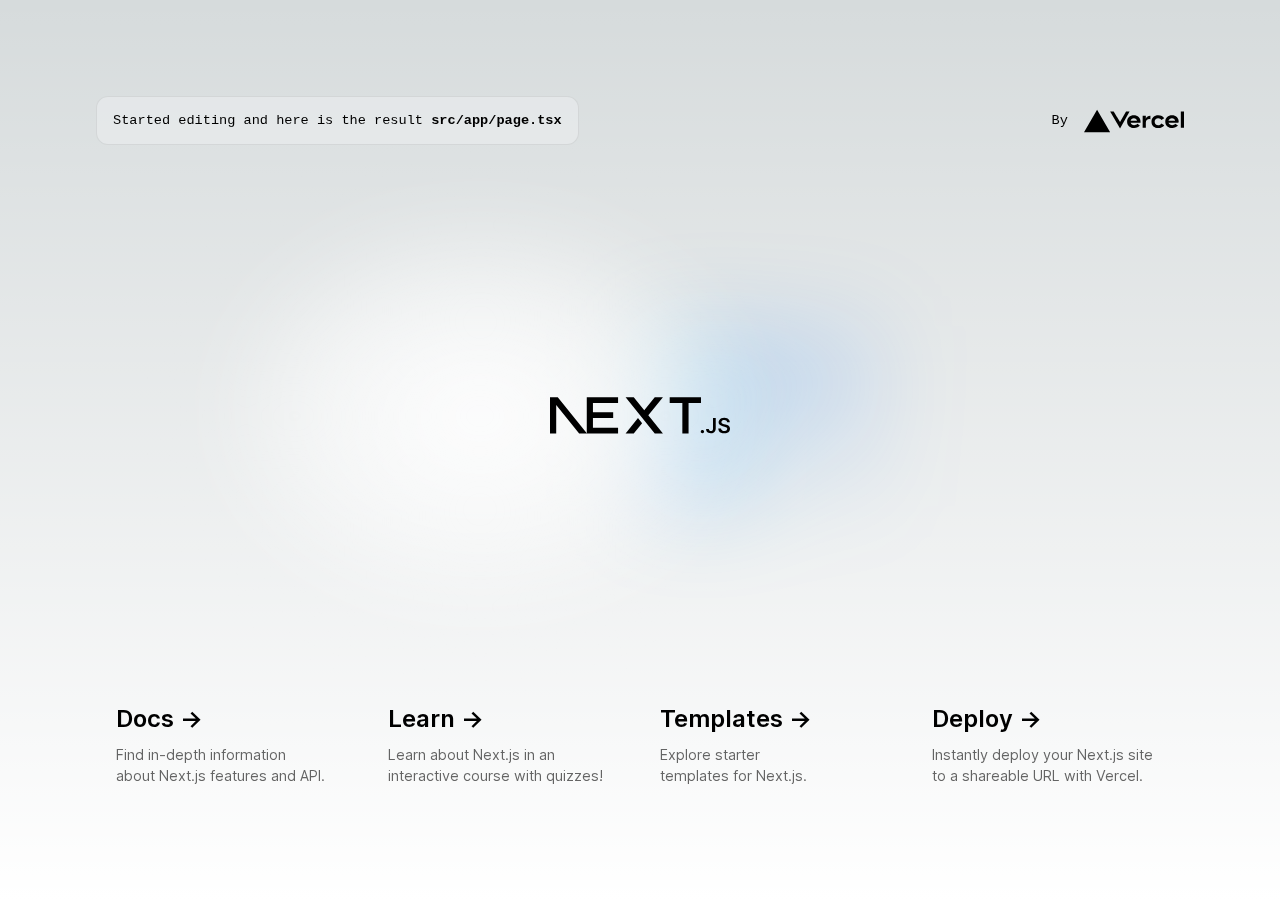
<file: index.html>
<!DOCTYPE html><html lang="en"><head><meta charSet="utf-8"/><meta name="viewport" content="width=device-width, initial-scale=1"/><link rel="preload" href="/_next/static/media/c9a5bc6a7c948fb0-s.p.woff2" as="font" crossorigin="" type="font/woff2"/><link rel="preload" as="image" href="/vercel.svg" fetchPriority="high"/><link rel="preload" as="image" href="/next.svg" fetchPriority="high"/><link rel="stylesheet" href="/_next/static/css/0086c3e3cfcac747.css" crossorigin="" data-precedence="next"/><link rel="stylesheet" href="/_next/static/css/8c04984e96826ffb.css" crossorigin="" data-precedence="next"/><link rel="preload" as="script" fetchPriority="low" href="/_next/static/chunks/webpack-3a5e3e214c6f146a.js" crossorigin=""/><script src="/_next/static/chunks/fd9d1056-c7082c319cc53ced.js" async="" crossorigin=""></script><script src="/_next/static/chunks/69-d05e895b1e27a732.js" async="" crossorigin=""></script><script src="/_next/static/chunks/main-app-461b113b1828791e.js" async="" crossorigin=""></script><script src="/_next/static/chunks/749-ee24ea6cd9dfd86e.js" async=""></script><script src="/_next/static/chunks/app/page-c8c1fd78d67968c1.js" async=""></script><title>Create Next App</title><meta name="description" content="Generated by create next app"/><link rel="icon" href="/favicon.ico" type="image/x-icon" sizes="16x16"/><meta name="next-size-adjust"/><script src="/_next/static/chunks/polyfills-c67a75d1b6f99dc8.js" crossorigin="" noModule=""></script></head><body class="__className_aaf875"><main class="page_main__GlU4n"><div class="page_description__86bsR"><p>Started editing and here is the result <code class="page_code__9lUUd">src/app/page.tsx</code></p><div><a href="https://vercel.com?utm_source=create-next-app&amp;utm_medium=appdir-template&amp;utm_campaign=create-next-app" target="_blank" rel="noopener noreferrer">By <img alt="Vercel Logo" fetchPriority="high" width="100" height="24" decoding="async" data-nimg="1" class="page_vercelLogo__rOY_u" style="color:transparent" src="/vercel.svg"/></a></div></div><div class="page_center__5oHG7"><img alt="Next.js Logo" fetchPriority="high" width="180" height="37" decoding="async" data-nimg="1" class="page_logo__7fc9l" style="color:transparent" src="/next.svg"/></div><div class="page_grid__f5Kdy"><a href="https://nextjs.org/docs?utm_source=create-next-app&amp;utm_medium=appdir-template&amp;utm_campaign=create-next-app" class="page_card__QV0Om" target="_blank" rel="noopener noreferrer"><h2>Docs <span>-&gt;</span></h2><p>Find in-depth information about Next.js features and API.</p></a><a href="https://nextjs.org/learn?utm_source=create-next-app&amp;utm_medium=appdir-template&amp;utm_campaign=create-next-app" class="page_card__QV0Om" target="_blank" rel="noopener noreferrer"><h2>Learn <span>-&gt;</span></h2><p>Learn about Next.js in an interactive course with quizzes!</p></a><a href="https://vercel.com/templates?framework=next.js&amp;utm_source=create-next-app&amp;utm_medium=appdir-template&amp;utm_campaign=create-next-app" class="page_card__QV0Om" target="_blank" rel="noopener noreferrer"><h2>Templates <span>-&gt;</span></h2><p>Explore starter templates for Next.js.</p></a><a href="https://vercel.com/new?utm_source=create-next-app&amp;utm_medium=appdir-template&amp;utm_campaign=create-next-app" class="page_card__QV0Om" target="_blank" rel="noopener noreferrer"><h2>Deploy <span>-&gt;</span></h2><p>Instantly deploy your Next.js site to a shareable URL with Vercel.</p></a></div></main><script src="/_next/static/chunks/webpack-3a5e3e214c6f146a.js" crossorigin="" async=""></script><script>(self.__next_f=self.__next_f||[]).push([0]);self.__next_f.push([2,null])</script><script>self.__next_f.push([1,"1:HL[\"/_next/static/media/c9a5bc6a7c948fb0-s.p.woff2\",\"font\",{\"crossOrigin\":\"\",\"type\":\"font/woff2\"}]\n2:HL[\"/_next/static/css/0086c3e3cfcac747.css\",\"style\",{\"crossOrigin\":\"\"}]\n0:\"$L3\"\n"])</script><script>self.__next_f.push([1,"4:HL[\"/_next/static/css/8c04984e96826ffb.css\",\"style\",{\"crossOrigin\":\"\"}]\n"])</script><script>self.__next_f.push([1,"5:I[7690,[],\"\"]\n7:I[1749,[\"749\",\"static/chunks/749-ee24ea6cd9dfd86e.js\",\"931\",\"static/chunks/app/page-c8c1fd78d67968c1.js\"],\"Image\"]\n8:I[5613,[],\"\"]\n9:I[1778,[],\"\"]\nb:I[8955,[],\"\"]\nc:[]\n"])</script><script>self.__next_f.push([1,"3:[[[\"$\",\"link\",\"0\",{\"rel\":\"stylesheet\",\"href\":\"/_next/static/css/0086c3e3cfcac747.css\",\"precedence\":\"next\",\"crossOrigin\":\"\"}]],[\"$\",\"$L5\",null,{\"buildId\":\"xCzCwdR0aZv6kmRzcHWZw\",\"assetPrefix\":\"\",\"initialCanonicalUrl\":\"/\",\"initialTree\":[\"\",{\"children\":[\"__PAGE__\",{}]},\"$undefined\",\"$undefined\",true],\"initialSeedData\":[\"\",{\"children\":[\"__PAGE__\",{},[\"$L6\",[\"$\",\"main\",null,{\"className\":\"page_main__GlU4n\",\"children\":[[\"$\",\"div\",null,{\"className\":\"page_description__86bsR\",\"children\":[[\"$\",\"p\",null,{\"children\":[\"Started editing and here is the result \",[\"$\",\"code\",null,{\"className\":\"page_code__9lUUd\",\"children\":\"src/app/page.tsx\"}]]}],[\"$\",\"div\",null,{\"children\":[\"$\",\"a\",null,{\"href\":\"https://vercel.com?utm_source=create-next-app\u0026utm_medium=appdir-template\u0026utm_campaign=create-next-app\",\"target\":\"_blank\",\"rel\":\"noopener noreferrer\",\"children\":[\"By \",[\"$\",\"$L7\",null,{\"src\":\"/vercel.svg\",\"alt\":\"Vercel Logo\",\"className\":\"page_vercelLogo__rOY_u\",\"width\":100,\"height\":24,\"priority\":true}]]}]}]]}],[\"$\",\"div\",null,{\"className\":\"page_center__5oHG7\",\"children\":[\"$\",\"$L7\",null,{\"className\":\"page_logo__7fc9l\",\"src\":\"/next.svg\",\"alt\":\"Next.js Logo\",\"width\":180,\"height\":37,\"priority\":true}]}],[\"$\",\"div\",null,{\"className\":\"page_grid__f5Kdy\",\"children\":[[\"$\",\"a\",null,{\"href\":\"https://nextjs.org/docs?utm_source=create-next-app\u0026utm_medium=appdir-template\u0026utm_campaign=create-next-app\",\"className\":\"page_card__QV0Om\",\"target\":\"_blank\",\"rel\":\"noopener noreferrer\",\"children\":[[\"$\",\"h2\",null,{\"children\":[\"Docs \",[\"$\",\"span\",null,{\"children\":\"-\u003e\"}]]}],[\"$\",\"p\",null,{\"children\":\"Find in-depth information about Next.js features and API.\"}]]}],[\"$\",\"a\",null,{\"href\":\"https://nextjs.org/learn?utm_source=create-next-app\u0026utm_medium=appdir-template\u0026utm_campaign=create-next-app\",\"className\":\"page_card__QV0Om\",\"target\":\"_blank\",\"rel\":\"noopener noreferrer\",\"children\":[[\"$\",\"h2\",null,{\"children\":[\"Learn \",[\"$\",\"span\",null,{\"children\":\"-\u003e\"}]]}],[\"$\",\"p\",null,{\"children\":\"Learn about Next.js in an interactive course with quizzes!\"}]]}],[\"$\",\"a\",null,{\"href\":\"https://vercel.com/templates?framework=next.js\u0026utm_source=create-next-app\u0026utm_medium=appdir-template\u0026utm_campaign=create-next-app\",\"className\":\"page_card__QV0Om\",\"target\":\"_blank\",\"rel\":\"noopener noreferrer\",\"children\":[[\"$\",\"h2\",null,{\"children\":[\"Templates \",[\"$\",\"span\",null,{\"children\":\"-\u003e\"}]]}],[\"$\",\"p\",null,{\"children\":\"Explore starter templates for Next.js.\"}]]}],[\"$\",\"a\",null,{\"href\":\"https://vercel.com/new?utm_source=create-next-app\u0026utm_medium=appdir-template\u0026utm_campaign=create-next-app\",\"className\":\"page_card__QV0Om\",\"target\":\"_blank\",\"rel\":\"noopener noreferrer\",\"children\":[[\"$\",\"h2\",null,{\"children\":[\"Deploy \",[\"$\",\"span\",null,{\"children\":\"-\u003e\"}]]}],[\"$\",\"p\",null,{\"children\":\"Instantly deploy your Next.js site to a shareable URL with Vercel.\"}]]}]]}]]}],null]]},[null,[\"$\",\"html\",null,{\"lang\":\"en\",\"children\":[\"$\",\"body\",null,{\"className\":\"__className_aaf875\",\"children\":[\"$\",\"$L8\",null,{\"parallelRouterKey\":\"children\",\"segmentPath\":[\"children\"],\"loading\":\"$undefined\",\"loadingStyles\":\"$undefined\",\"loadingScripts\":\"$undefined\",\"hasLoading\":false,\"error\":\"$undefined\",\"errorStyles\":\"$undefined\",\"errorScripts\":\"$undefined\",\"template\":[\"$\",\"$L9\",null,{}],\"templateStyles\":\"$undefined\",\"templateScripts\":\"$undefined\",\"notFound\":[[\"$\",\"title\",null,{\"children\":\"404: This page could not be found.\"}],[\"$\",\"div\",null,{\"style\":{\"fontFamily\":\"system-ui,\\\"Segoe UI\\\",Roboto,Helvetica,Arial,sans-serif,\\\"Apple Color Emoji\\\",\\\"Segoe UI Emoji\\\"\",\"height\":\"100vh\",\"textAlign\":\"center\",\"display\":\"flex\",\"flexDirection\":\"column\",\"alignItems\":\"center\",\"justifyContent\":\"center\"},\"children\":[\"$\",\"div\",null,{\"children\":[[\"$\",\"style\",null,{\"dangerouslySetInnerHTML\":{\"__html\":\"body{color:#000;background:#fff;margin:0}.next-error-h1{border-right:1px solid rgba(0,0,0,.3)}@media (prefers-color-scheme:dark){body{color:#fff;background:#000}.next-error-h1{border-right:1px solid rgba(255,255,255,.3)}}\"}}],[\"$\",\"h1\",null,{\"className\":\"next-error-h1\",\"style\":{\"display\":\"inline-block\",\"margin\":\"0 20px 0 0\",\"padding\":\"0 23px 0 0\",\"fontSize\":24,\"fontWeight\":500,\"verticalAlign\":\"top\",\"lineHeight\":\"49px\"},\"children\":\"404\"}],[\"$\",\"div\",null,{\"style\":{\"display\":\"inline-block\"},\"children\":[\"$\",\"h2\",null,{\"style\":{\"fontSize\":14,\"fontWeight\":400,\"lineHeight\":\"49px\",\"margin\":0},\"children\":\"This page could not be found.\"}]}]]}]}]],\"notFoundStyles\":[],\"styles\":[[\"$\",\"link\",\"0\",{\"rel\":\"stylesheet\",\"href\":\"/_next/static/css/8c04984e96826ffb.css\",\"precedence\":\"next\",\"crossOrigin\":\"\"}]]}]}]}],null]],\"initialHead\":[false,\"$La\"],\"globalErrorComponent\":\"$b\",\"missingSlots\":\"$Wc\"}]]\n"])</script><script>self.__next_f.push([1,"a:[[\"$\",\"meta\",\"0\",{\"name\":\"viewport\",\"content\":\"width=device-width, initial-scale=1\"}],[\"$\",\"meta\",\"1\",{\"charSet\":\"utf-8\"}],[\"$\",\"title\",\"2\",{\"children\":\"Create Next App\"}],[\"$\",\"meta\",\"3\",{\"name\":\"description\",\"content\":\"Generated by create next app\"}],[\"$\",\"link\",\"4\",{\"rel\":\"icon\",\"href\":\"/favicon.ico\",\"type\":\"image/x-icon\",\"sizes\":\"16x16\"}],[\"$\",\"meta\",\"5\",{\"name\":\"next-size-adjust\"}]]\n6:null\n"])</script><script>self.__next_f.push([1,""])</script></body></html>
</file>
<file: _next/static/css/0086c3e3cfcac747.css>
@font-face{font-family:__Inter_aaf875;font-style:normal;font-weight:100 900;font-display:swap;src:url(/_next/static/media/ec159349637c90ad-s.woff2) format("woff2");unicode-range:u+0460-052f,u+1c80-1c88,u+20b4,u+2de0-2dff,u+a640-a69f,u+fe2e-fe2f}@font-face{font-family:__Inter_aaf875;font-style:normal;font-weight:100 900;font-display:swap;src:url(/_next/static/media/513657b02c5c193f-s.woff2) format("woff2");unicode-range:u+0301,u+0400-045f,u+0490-0491,u+04b0-04b1,u+2116}@font-face{font-family:__Inter_aaf875;font-style:normal;font-weight:100 900;font-display:swap;src:url(/_next/static/media/fd4db3eb5472fc27-s.woff2) format("woff2");unicode-range:u+1f??}@font-face{font-family:__Inter_aaf875;font-style:normal;font-weight:100 900;font-display:swap;src:url(/_next/static/media/51ed15f9841b9f9d-s.woff2) format("woff2");unicode-range:u+0370-0377,u+037a-037f,u+0384-038a,u+038c,u+038e-03a1,u+03a3-03ff}@font-face{font-family:__Inter_aaf875;font-style:normal;font-weight:100 900;font-display:swap;src:url(/_next/static/media/05a31a2ca4975f99-s.woff2) format("woff2");unicode-range:u+0102-0103,u+0110-0111,u+0128-0129,u+0168-0169,u+01a0-01a1,u+01af-01b0,u+0300-0301,u+0303-0304,u+0308-0309,u+0323,u+0329,u+1ea0-1ef9,u+20ab}@font-face{font-family:__Inter_aaf875;font-style:normal;font-weight:100 900;font-display:swap;src:url(/_next/static/media/d6b16ce4a6175f26-s.woff2) format("woff2");unicode-range:u+0100-02af,u+0304,u+0308,u+0329,u+1e00-1e9f,u+1ef2-1eff,u+2020,u+20a0-20ab,u+20ad-20c0,u+2113,u+2c60-2c7f,u+a720-a7ff}@font-face{font-family:__Inter_aaf875;font-style:normal;font-weight:100 900;font-display:swap;src:url(/_next/static/media/c9a5bc6a7c948fb0-s.p.woff2) format("woff2");unicode-range:u+00??,u+0131,u+0152-0153,u+02bb-02bc,u+02c6,u+02da,u+02dc,u+0304,u+0308,u+0329,u+2000-206f,u+2074,u+20ac,u+2122,u+2191,u+2193,u+2212,u+2215,u+feff,u+fffd}@font-face{font-family:__Inter_Fallback_aaf875;src:local("Arial");ascent-override:90.20%;descent-override:22.48%;line-gap-override:0.00%;size-adjust:107.40%}.__className_aaf875{font-family:__Inter_aaf875,__Inter_Fallback_aaf875;font-style:normal}:root{--max-width:1100px;--border-radius:12px;--font-mono:ui-monospace,Menlo,Monaco,"Cascadia Mono","Segoe UI Mono","Roboto Mono","Oxygen Mono","Ubuntu Monospace","Source Code Pro","Fira Mono","Droid Sans Mono","Courier New",monospace;--foreground-rgb:0,0,0;--background-start-rgb:214,219,220;--background-end-rgb:255,255,255;--primary-glow:conic-gradient(from 180deg at 50% 50%,#16abff33 0deg,#0885ff33 55deg,#54d6ff33 120deg,#0071ff33 160deg,transparent 360deg);--secondary-glow:radial-gradient(#fff,hsla(0,0%,100%,0));--tile-start-rgb:239,245,249;--tile-end-rgb:228,232,233;--tile-border:conic-gradient(#00000080,#00000040,#00000030,#00000020,#00000010,#00000010,#00000080);--callout-rgb:238,240,241;--callout-border-rgb:172,175,176;--card-rgb:180,185,188;--card-border-rgb:131,134,135}@media (prefers-color-scheme:dark){:root{--foreground-rgb:255,255,255;--background-start-rgb:0,0,0;--background-end-rgb:0,0,0;--primary-glow:radial-gradient(rgba(1,65,255,.4),rgba(1,65,255,0));--secondary-glow:linear-gradient(to bottom right,rgba(1,65,255,0),rgba(1,65,255,0),rgba(1,65,255,.3));--tile-start-rgb:2,13,46;--tile-end-rgb:2,5,19;--tile-border:conic-gradient(#ffffff80,#ffffff40,#ffffff30,#ffffff20,#ffffff10,#ffffff10,#ffffff80);--callout-rgb:20,20,20;--callout-border-rgb:108,108,108;--card-rgb:100,100,100;--card-border-rgb:200,200,200}}*{box-sizing:border-box;padding:0;margin:0}body,html{max-width:100vw;overflow-x:hidden}body{color:rgb(var(--foreground-rgb));background:linear-gradient(to bottom,transparent,rgb(var(--background-end-rgb))) rgb(var(--background-start-rgb))}a{color:inherit;text-decoration:none}@media (prefers-color-scheme:dark){html{color-scheme:dark}}
</file>
<file: _next/static/css/8c04984e96826ffb.css>
.page_main__GlU4n{display:flex;flex-direction:column;justify-content:space-between;align-items:center;padding:6rem;min-height:100vh}.page_description__86bsR{display:inherit;justify-content:inherit;align-items:inherit;font-size:.85rem;max-width:var(--max-width);width:100%;z-index:2;font-family:var(--font-mono)}.page_description__86bsR a{display:flex;justify-content:center;align-items:center;gap:.5rem}.page_description__86bsR p{position:relative;margin:0;padding:1rem;background-color:rgba(var(--callout-rgb),.5);border:1px solid rgba(var(--callout-border-rgb),.3);border-radius:var(--border-radius)}.page_code__9lUUd{font-weight:700;font-family:var(--font-mono)}.page_grid__f5Kdy{display:grid;grid-template-columns:repeat(4,minmax(25%,auto));max-width:100%;width:var(--max-width)}.page_card__QV0Om{padding:1rem 1.2rem;border-radius:var(--border-radius);background:rgba(var(--card-rgb),0);border:1px solid rgba(var(--card-border-rgb),0);transition:background .2s,border .2s}.page_card__QV0Om span{display:inline-block;transition:transform .2s}.page_card__QV0Om h2{font-weight:600;margin-bottom:.7rem}.page_card__QV0Om p{margin:0;opacity:.6;font-size:.9rem;line-height:1.5;max-width:30ch;text-wrap:balance}.page_center__5oHG7{display:flex;justify-content:center;align-items:center;position:relative;padding:4rem 0}.page_center__5oHG7:before{background:var(--secondary-glow);border-radius:50%;width:480px;height:360px;margin-left:-400px}.page_center__5oHG7:after{background:var(--primary-glow);width:240px;height:180px;z-index:-1}.page_center__5oHG7:after,.page_center__5oHG7:before{content:"";left:50%;position:absolute;filter:blur(45px);transform:translateZ(0)}.page_logo__7fc9l{position:relative}@media (hover:hover) and (pointer:fine){.page_card__QV0Om:hover{background:rgba(var(--card-rgb),.1);border:1px solid rgba(var(--card-border-rgb),.15)}.page_card__QV0Om:hover span{transform:translateX(4px)}}@media (prefers-reduced-motion){.page_card__QV0Om:hover span{transform:none}}@media (max-width:700px){.page_content__kDoxQ{padding:4rem}.page_grid__f5Kdy{grid-template-columns:1fr;margin-bottom:120px;max-width:320px;text-align:center}.page_card__QV0Om{padding:1rem 2.5rem}.page_card__QV0Om h2{margin-bottom:.5rem}.page_center__5oHG7{padding:8rem 0 6rem}.page_center__5oHG7:before{transform:none;height:300px}.page_description__86bsR{font-size:.8rem}.page_description__86bsR a{padding:1rem}.page_description__86bsR div,.page_description__86bsR p{display:flex;justify-content:center;position:fixed;width:100%}.page_description__86bsR p{align-items:center;inset:0 0 auto;padding:2rem 1rem 1.4rem;border-radius:0;border:none;border-bottom:1px solid rgba(var(--callout-border-rgb),.25);background:linear-gradient(to bottom,rgba(var(--background-start-rgb),1),rgba(var(--callout-rgb),.5));background-clip:padding-box;-webkit-backdrop-filter:blur(24px);backdrop-filter:blur(24px)}.page_description__86bsR div{align-items:flex-end;pointer-events:none;inset:auto 0 0;padding:2rem;height:200px;background:linear-gradient(to bottom,transparent 0,rgb(var(--background-end-rgb)) 40%);z-index:1}}@media (min-width:701px) and (max-width:1120px){.page_grid__f5Kdy{grid-template-columns:repeat(2,50%)}}@media (prefers-color-scheme:dark){.page_vercelLogo__rOY_u{filter:invert(1)}.page_logo__7fc9l{filter:invert(1) drop-shadow(0 0 .3rem #ffffff70)}}@keyframes page_rotate__durgN{0%{transform:rotate(1turn)}to{transform:rotate(0deg)}}
</file>
